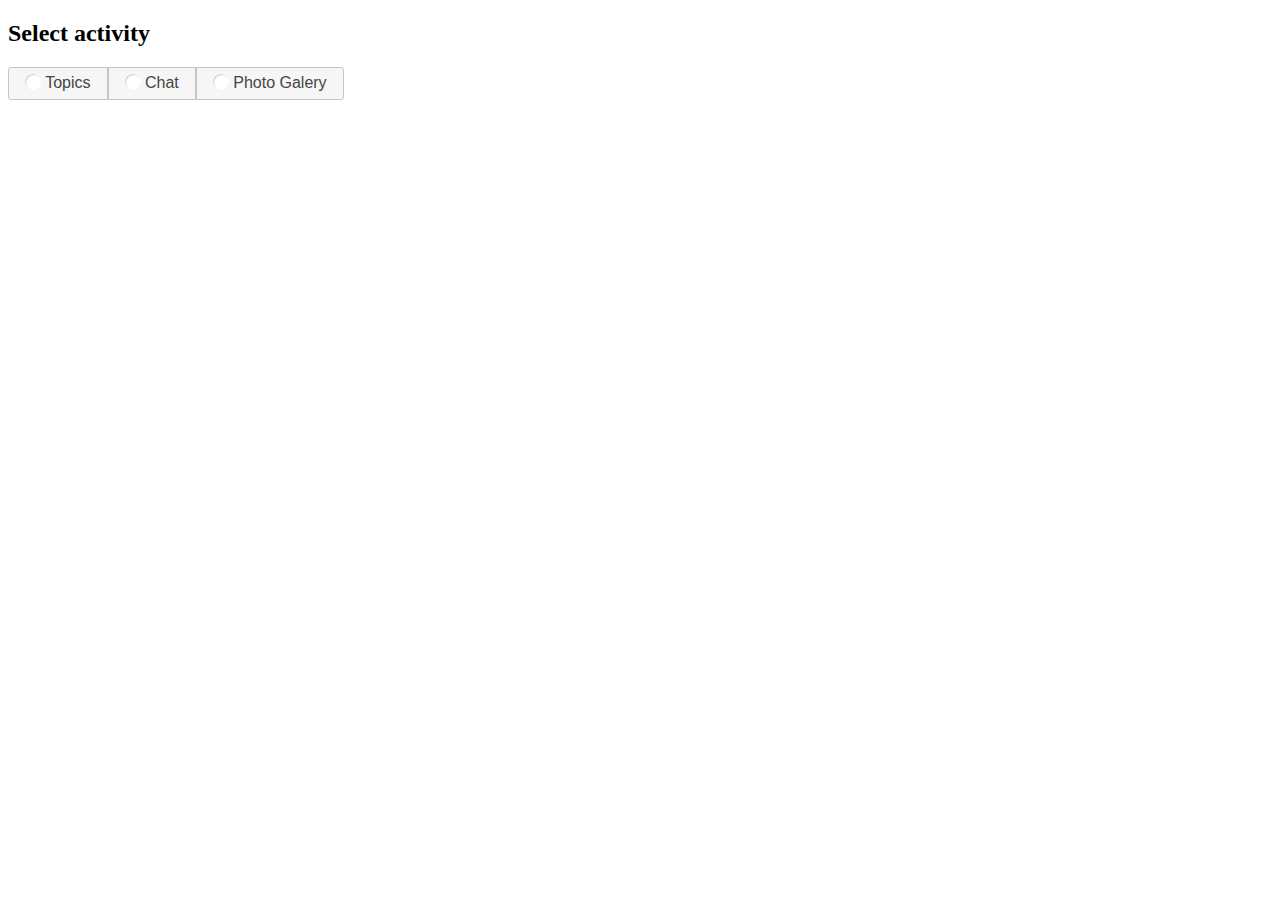
<file: index.html>
<!doctype html>
<html lang="en">
      <head>
            <meta charset="utf-8">
            <meta name="viewport" content="width=device-width, initial-scale=1">
            <title>jQuery UI Default functionality</title>

            <link rel="stylesheet" href="jquery-ui-1.12.0/jquery-ui.min.css">
            <link rel="stylesheet" href="socios.css">

            <script src="jquery-ui-1.12.0/external/jquery/jquery.js"></script>
            <script src="jquery-ui-1.12.0/jquery-ui.min.js"></script>
            <script src="socios.js"></script>

      </head>
      <body>

            <div id="accordion">
            </div>

            <div id="topics" class="toggler ui-widget-content ui-corner-all">

                  <h3 class="ui-widget-header ui-corner-all">Public a Topic</h3>

                  Title Post : <input id="title" type="input">
                  <textarea id="resizable" class="ui-widget-content" style="width:350px;;border:2px solid #ccc;outline:none;padding:0;height:100px;" value=""></textarea>

                  <input id="sendPost" type="button" value="Send Post">
                  <input type="text" id="datepicker">

            </div>

            <div id = "chat">
                  <!-- ui-dialog -->
                  <div id="dialog" title="Dialog Title">
                  	<p> Javi : Hi Gema! How are u? <p/>
                        <p> Gema : Find! I am suting javi ;)</p>
                  </div>

                  <p><a href="#" id="dialog-link" class="ui-state-default ui-corner-all"><span class="ui-icon ui-icon-newwin"></span>Open Dialog</a></p>
                  <input id="text_to_dialog" type="input" value="Write in chat...">
            </div>

            <div id ="photos" class="ui-widget ui-helper-clearfix">
                  <ul id="gallery" class="gallery ui-helper-reset ui-helper-clearfix">
                        <li class="ui-widget-content ui-corner-tr">
                              <h5 class="ui-widget-header">Card 1</h5>
                              <img src="images/j_s.png" alt="The peaks of High Tatras" width="96" height="72">
                              <a href="images/j_s.png" title="View larger image" class="ui-icon ui-icon-zoomin">View larger</a>
                              <a href="link/to/trash/script/when/we/have/js/off" title="Delete this image" class="ui-icon ui-icon-trash">Delete image</a>
                        </li>
                        <li class="ui-widget-content ui-corner-tr">
                              <h5 class="ui-widget-header">Card 2</h5>
                              <img src="images/j_c.png" alt="The chalet at the Green mountain lake" width="96" height="72">
                              <a href="images/j_c.png" title="View larger image" class="ui-icon ui-icon-zoomin">View larger</a>
                              <a href="link/to/trash/script/when/we/have/js/off" title="Delete this image" class="ui-icon ui-icon-trash">Delete image</a>
                        </li>
                        <li class="ui-widget-content ui-corner-tr">
                              <h5 class="ui-widget-header">Card 3</h5>
                              <img src="images/j_d.png" alt="Planning the ascent" width="96" height="72">
                              <a href="images/j_d.png" title="View larger image" class="ui-icon ui-icon-zoomin">View larger</a>
                              <a href="link/to/trash/script/when/we/have/js/off" title="Delete this image" class="ui-icon ui-icon-trash">Delete image</a>
                        </li>
                        <li class="ui-widget-content ui-corner-tr">
                              <h5 class="ui-widget-header">Card 4</h5>
                              <img src="images/j_h.png" alt="On top of Kozi kopka" width="96" height="72">
                              <a href="images/j_h.png" title="View larger image" class="ui-icon ui-icon-zoomin">View larger</a>
                              <a href="link/to/trash/script/when/we/have/js/off" title="Delete this image" class="ui-icon ui-icon-trash">Delete image</a>
                        </li>
                  </ul>

                  <div id="trash" class="ui-widget-content ui-state-default">
                        <h4 class="ui-widget-header"><span class="ui-icon ui-icon-trash">Trash</span> Trash</h4>
                  </div>
            </div>

            <div id ="select">
                  <!-- Button -->
                  <form style="margin-top: 1em;">
                        <h2>Select activity</h2>
                  	<div id="radioset">
                  		<input type="radio" id="section_topics" name="radio"/><label for="section_topics">Topics</label>
                  		<input type="radio" id="section_chat" name="radio" /><label for="section_chat">Chat</label>
                  		<input type="radio" id="section_photos" name="radio"/><label for="section_photos">Photo Galery</label>
                  	</div>
                  </form>
            </div>
      </body>
</html>
</file>
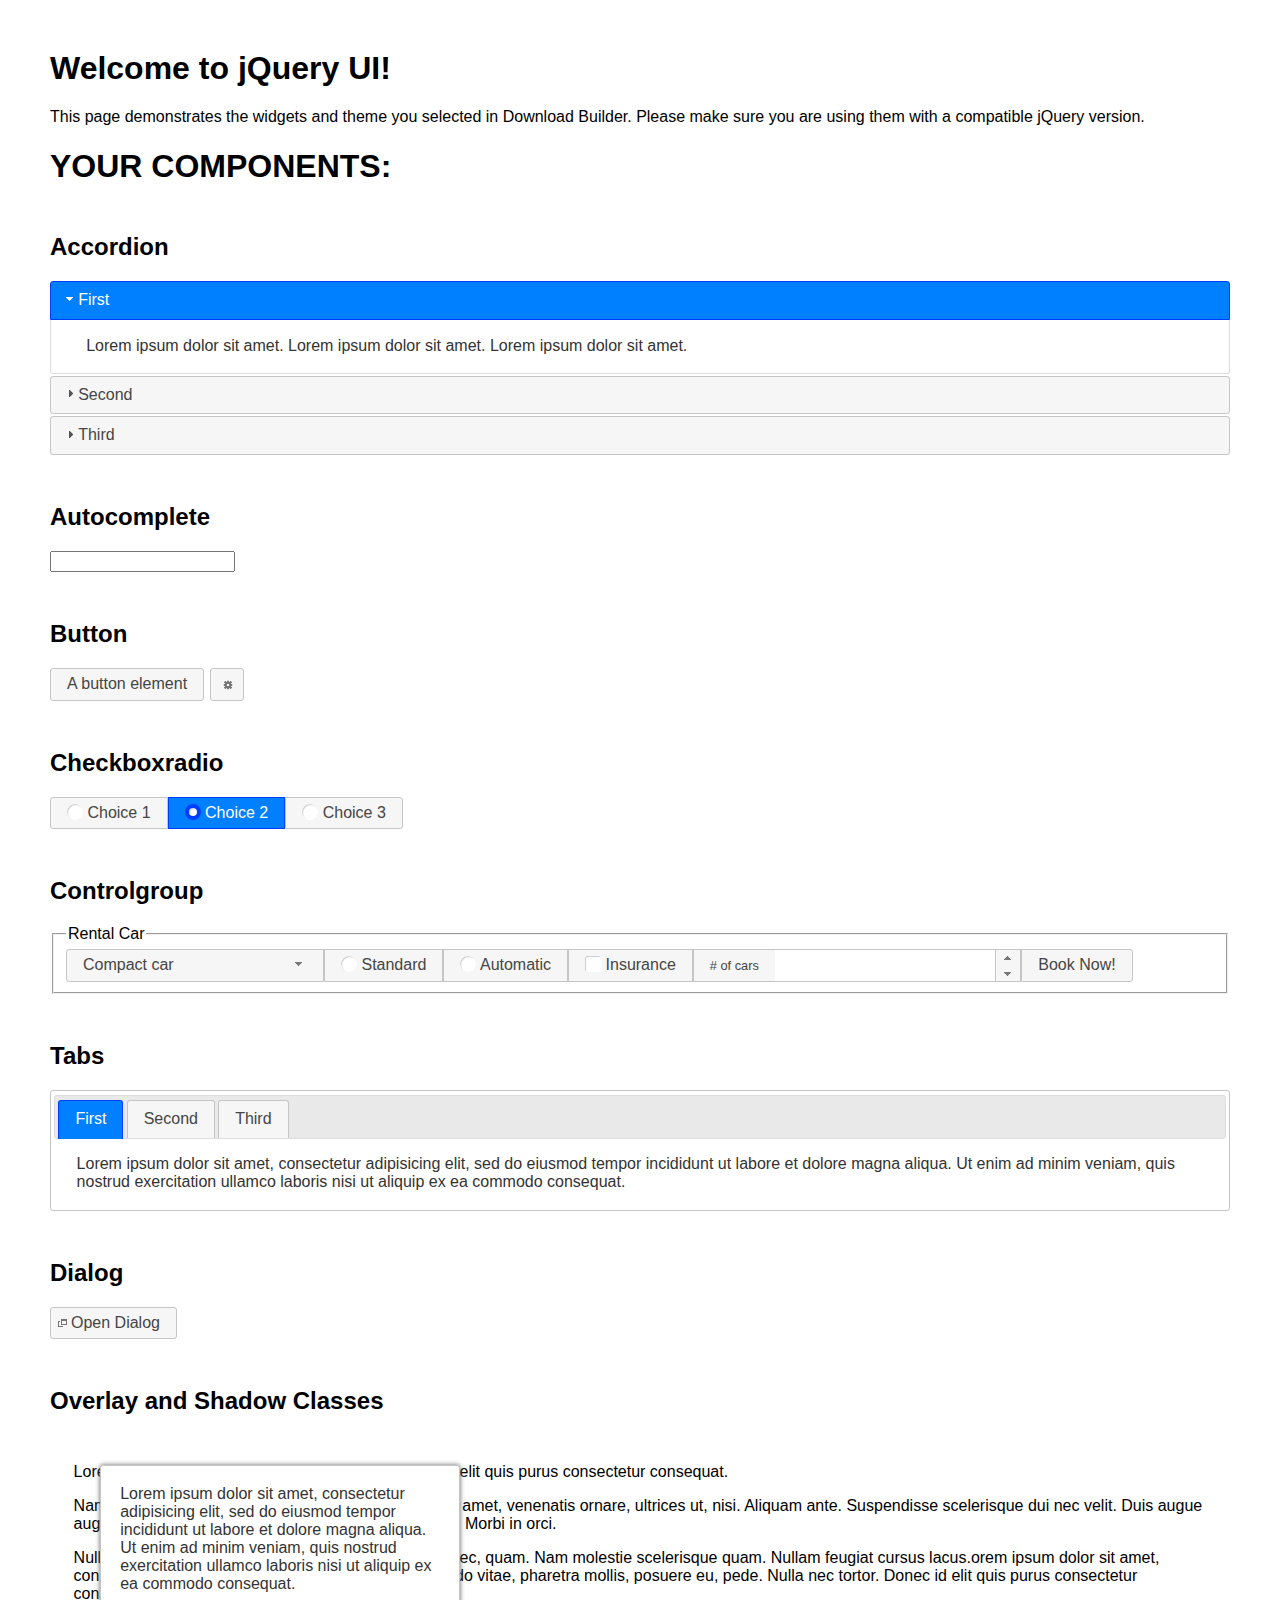
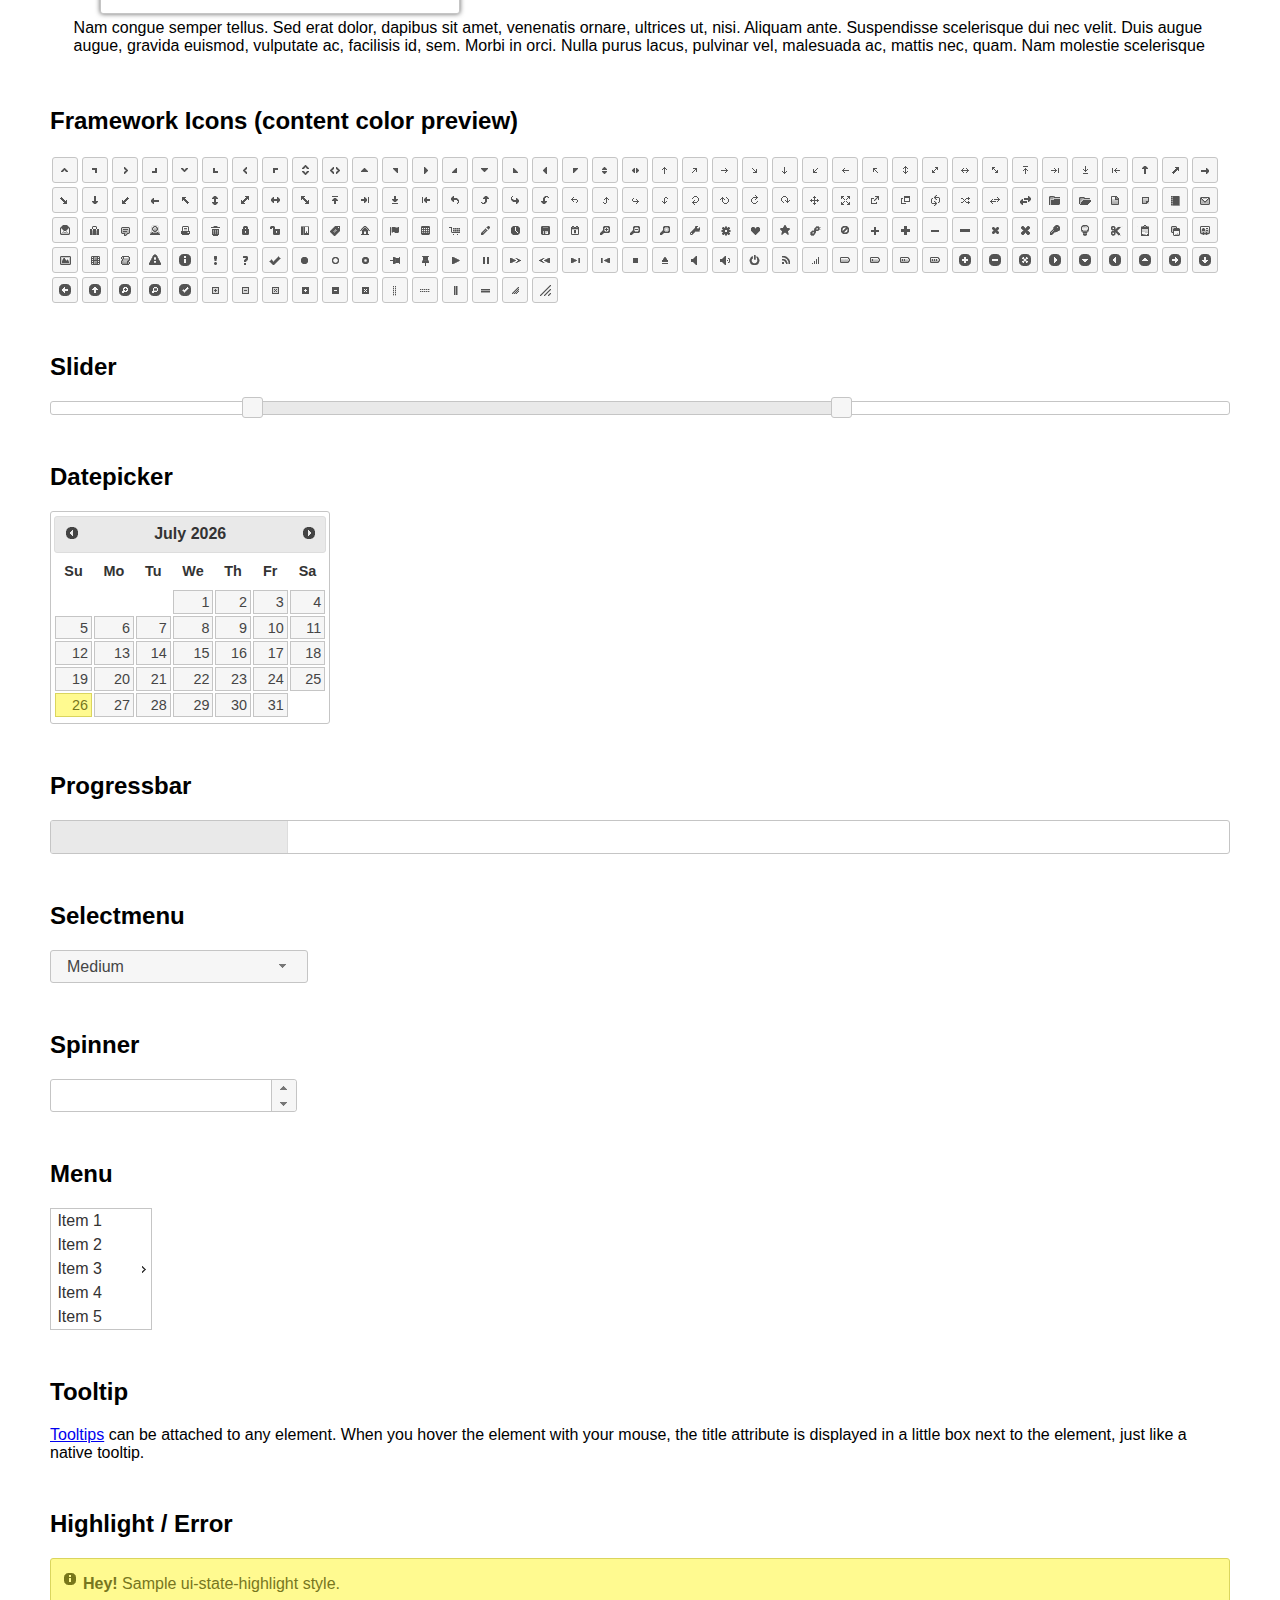
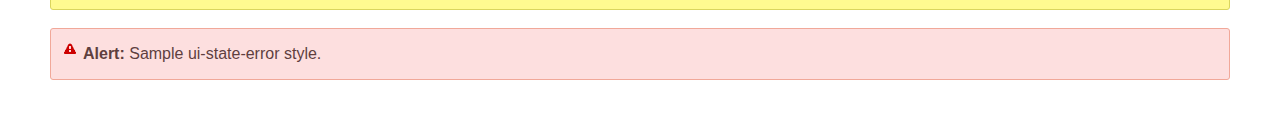
<file: jquery-ui-1.12.0/index.html>
<!doctype html>
<html lang="us">
<head>
	<meta charset="utf-8">
	<title>jQuery UI Example Page</title>
	<link href="jquery-ui.css" rel="stylesheet">
	<style>
	body{
		font-family: "Trebuchet MS", sans-serif;
		margin: 50px;
	}
	.demoHeaders {
		margin-top: 2em;
	}
	#dialog-link {
		padding: .4em 1em .4em 20px;
		text-decoration: none;
		position: relative;
	}
	#dialog-link span.ui-icon {
		margin: 0 5px 0 0;
		position: absolute;
		left: .2em;
		top: 50%;
		margin-top: -8px;
	}
	#icons {
		margin: 0;
		padding: 0;
	}
	#icons li {
		margin: 2px;
		position: relative;
		padding: 4px 0;
		cursor: pointer;
		float: left;
		list-style: none;
	}
	#icons span.ui-icon {
		float: left;
		margin: 0 4px;
	}
	.fakewindowcontain .ui-widget-overlay {
		position: absolute;
	}
	select {
		width: 200px;
	}
	</style>
</head>
<body>

<h1>Welcome to jQuery UI!</h1>

<div class="ui-widget">
	<p>This page demonstrates the widgets and theme you selected in Download Builder. Please make sure you are using them with a compatible jQuery version.</p>
</div>

<h1>YOUR COMPONENTS:</h1>


<!-- Accordion -->
<h2 class="demoHeaders">Accordion</h2>
<div id="accordion">
	<h3>First</h3>
	<div>Lorem ipsum dolor sit amet. Lorem ipsum dolor sit amet. Lorem ipsum dolor sit amet.</div>
	<h3>Second</h3>
	<div>Phasellus mattis tincidunt nibh.</div>
	<h3>Third</h3>
	<div>Nam dui erat, auctor a, dignissim quis.</div>
</div>

<!-- Autocomplete -->
<h2 class="demoHeaders">Autocomplete</h2>
<div>
	<input id="autocomplete" title="type &quot;a&quot;">
</div>


<!-- Button -->
<h2 class="demoHeaders">Button</h2>
<button id="button">A button element</button>
<button id="button-icon">An icon-only button</button>


<!-- Checkboxradio -->
<h2 class="demoHeaders">Checkboxradio</h2>
<form style="margin-top: 1em;">
	<div id="radioset">
		<input type="radio" id="radio1" name="radio"><label for="radio1">Choice 1</label>
		<input type="radio" id="radio2" name="radio" checked="checked"><label for="radio2">Choice 2</label>
		<input type="radio" id="radio3" name="radio"><label for="radio3">Choice 3</label>
	</div>
</form>


<!-- Controlgroup -->
<h2 class="demoHeaders">Controlgroup</h2>
<fieldset>
	<legend>Rental Car</legend>
	<div id="controlgroup">
		<select id="car-type">
			<option>Compact car</option>
			<option>Midsize car</option>
			<option>Full size car</option>
			<option>SUV</option>
			<option>Luxury</option>
			<option>Truck</option>
			<option>Van</option>
		</select>
		<label for="transmission-standard">Standard</label>
		<input type="radio" name="transmission" id="transmission-standard">
		<label for="transmission-automatic">Automatic</label>
		<input type="radio" name="transmission" id="transmission-automatic">
		<label for="insurance">Insurance</label>
		<input type="checkbox" name="insurance" id="insurance">
		<label for="horizontal-spinner" class="ui-controlgroup-label"># of cars</label>
		<input id="horizontal-spinner" class="ui-spinner-input">
		<button>Book Now!</button>
	</div>
</fieldset>


<!-- Tabs -->
<h2 class="demoHeaders">Tabs</h2>
<div id="tabs">
	<ul>
		<li><a href="#tabs-1">First</a></li>
		<li><a href="#tabs-2">Second</a></li>
		<li><a href="#tabs-3">Third</a></li>
	</ul>
	<div id="tabs-1">Lorem ipsum dolor sit amet, consectetur adipisicing elit, sed do eiusmod tempor incididunt ut labore et dolore magna aliqua. Ut enim ad minim veniam, quis nostrud exercitation ullamco laboris nisi ut aliquip ex ea commodo consequat.</div>
	<div id="tabs-2">Phasellus mattis tincidunt nibh. Cras orci urna, blandit id, pretium vel, aliquet ornare, felis. Maecenas scelerisque sem non nisl. Fusce sed lorem in enim dictum bibendum.</div>
	<div id="tabs-3">Nam dui erat, auctor a, dignissim quis, sollicitudin eu, felis. Pellentesque nisi urna, interdum eget, sagittis et, consequat vestibulum, lacus. Mauris porttitor ullamcorper augue.</div>
</div>


<h2 class="demoHeaders">Dialog</h2>
<p>
	<button id="dialog-link" class="ui-button ui-corner-all ui-widget">
		<span class="ui-icon ui-icon-newwin"></span>Open Dialog
	</button>
</p>

<h2 class="demoHeaders">Overlay and Shadow Classes</h2>
<div style="position: relative; width: 96%; height: 200px; padding:1% 2%; overflow:hidden;" class="fakewindowcontain">
	<p>Lorem ipsum dolor sit amet,  Nulla nec tortor. Donec id elit quis purus consectetur consequat. </p><p>Nam congue semper tellus. Sed erat dolor, dapibus sit amet, venenatis ornare, ultrices ut, nisi. Aliquam ante. Suspendisse scelerisque dui nec velit. Duis augue augue, gravida euismod, vulputate ac, facilisis id, sem. Morbi in orci. </p><p>Nulla purus lacus, pulvinar vel, malesuada ac, mattis nec, quam. Nam molestie scelerisque quam. Nullam feugiat cursus lacus.orem ipsum dolor sit amet, consectetur adipiscing elit. Donec libero risus, commodo vitae, pharetra mollis, posuere eu, pede. Nulla nec tortor. Donec id elit quis purus consectetur consequat. </p><p>Nam congue semper tellus. Sed erat dolor, dapibus sit amet, venenatis ornare, ultrices ut, nisi. Aliquam ante. Suspendisse scelerisque dui nec velit. Duis augue augue, gravida euismod, vulputate ac, facilisis id, sem. Morbi in orci. Nulla purus lacus, pulvinar vel, malesuada ac, mattis nec, quam. Nam molestie scelerisque quam. </p><p>Nullam feugiat cursus lacus.orem ipsum dolor sit amet, consectetur adipiscing elit. Donec libero risus, commodo vitae, pharetra mollis, posuere eu, pede. Nulla nec tortor. Donec id elit quis purus consectetur consequat. Nam congue semper tellus. Sed erat dolor, dapibus sit amet, venenatis ornare, ultrices ut, nisi. Aliquam ante. </p><p>Suspendisse scelerisque dui nec velit. Duis augue augue, gravida euismod, vulputate ac, facilisis id, sem. Morbi in orci. Nulla purus lacus, pulvinar vel, malesuada ac, mattis nec, quam. Nam molestie scelerisque quam. Nullam feugiat cursus lacus.orem ipsum dolor sit amet, consectetur adipiscing elit. Donec libero risus, commodo vitae, pharetra mollis, posuere eu, pede. Nulla nec tortor. Donec id elit quis purus consectetur consequat. Nam congue semper tellus. Sed erat dolor, dapibus sit amet, venenatis ornare, ultrices ut, nisi. </p>

	<!-- ui-dialog -->
	<div class="ui-widget-overlay ui-front"></div>
	<div style="position: absolute; width: 320px; left: 50px; top: 30px; padding: 1.2em" class="ui-widget ui-front ui-widget-content ui-corner-all ui-widget-shadow">
		Lorem ipsum dolor sit amet, consectetur adipisicing elit, sed do eiusmod tempor incididunt ut labore et dolore magna aliqua. Ut enim ad minim veniam, quis nostrud exercitation ullamco laboris nisi ut aliquip ex ea commodo consequat.
	</div>

</div>

<!-- ui-dialog -->
<div id="dialog" title="Dialog Title">
	<p>Lorem ipsum dolor sit amet, consectetur adipisicing elit, sed do eiusmod tempor incididunt ut labore et dolore magna aliqua. Ut enim ad minim veniam, quis nostrud exercitation ullamco laboris nisi ut aliquip ex ea commodo consequat.</p>
</div>


<h2 class="demoHeaders">Framework Icons (content color preview)</h2>
<ul id="icons" class="ui-widget ui-helper-clearfix">
	<li class="ui-state-default ui-corner-all" title=".ui-icon-caret-1-n"><span class="ui-icon ui-icon-caret-1-n"></span></li>
	<li class="ui-state-default ui-corner-all" title=".ui-icon-caret-1-ne"><span class="ui-icon ui-icon-caret-1-ne"></span></li>
	<li class="ui-state-default ui-corner-all" title=".ui-icon-caret-1-e"><span class="ui-icon ui-icon-caret-1-e"></span></li>
	<li class="ui-state-default ui-corner-all" title=".ui-icon-caret-1-se"><span class="ui-icon ui-icon-caret-1-se"></span></li>
	<li class="ui-state-default ui-corner-all" title=".ui-icon-caret-1-s"><span class="ui-icon ui-icon-caret-1-s"></span></li>
	<li class="ui-state-default ui-corner-all" title=".ui-icon-caret-1-sw"><span class="ui-icon ui-icon-caret-1-sw"></span></li>
	<li class="ui-state-default ui-corner-all" title=".ui-icon-caret-1-w"><span class="ui-icon ui-icon-caret-1-w"></span></li>
	<li class="ui-state-default ui-corner-all" title=".ui-icon-caret-1-nw"><span class="ui-icon ui-icon-caret-1-nw"></span></li>
	<li class="ui-state-default ui-corner-all" title=".ui-icon-caret-2-n-s"><span class="ui-icon ui-icon-caret-2-n-s"></span></li>
	<li class="ui-state-default ui-corner-all" title=".ui-icon-caret-2-e-w"><span class="ui-icon ui-icon-caret-2-e-w"></span></li>
	<li class="ui-state-default ui-corner-all" title=".ui-icon-triangle-1-n"><span class="ui-icon ui-icon-triangle-1-n"></span></li>
	<li class="ui-state-default ui-corner-all" title=".ui-icon-triangle-1-ne"><span class="ui-icon ui-icon-triangle-1-ne"></span></li>
	<li class="ui-state-default ui-corner-all" title=".ui-icon-triangle-1-e"><span class="ui-icon ui-icon-triangle-1-e"></span></li>
	<li class="ui-state-default ui-corner-all" title=".ui-icon-triangle-1-se"><span class="ui-icon ui-icon-triangle-1-se"></span></li>
	<li class="ui-state-default ui-corner-all" title=".ui-icon-triangle-1-s"><span class="ui-icon ui-icon-triangle-1-s"></span></li>
	<li class="ui-state-default ui-corner-all" title=".ui-icon-triangle-1-sw"><span class="ui-icon ui-icon-triangle-1-sw"></span></li>
	<li class="ui-state-default ui-corner-all" title=".ui-icon-triangle-1-w"><span class="ui-icon ui-icon-triangle-1-w"></span></li>
	<li class="ui-state-default ui-corner-all" title=".ui-icon-triangle-1-nw"><span class="ui-icon ui-icon-triangle-1-nw"></span></li>
	<li class="ui-state-default ui-corner-all" title=".ui-icon-triangle-2-n-s"><span class="ui-icon ui-icon-triangle-2-n-s"></span></li>
	<li class="ui-state-default ui-corner-all" title=".ui-icon-triangle-2-e-w"><span class="ui-icon ui-icon-triangle-2-e-w"></span></li>
	<li class="ui-state-default ui-corner-all" title=".ui-icon-arrow-1-n"><span class="ui-icon ui-icon-arrow-1-n"></span></li>
	<li class="ui-state-default ui-corner-all" title=".ui-icon-arrow-1-ne"><span class="ui-icon ui-icon-arrow-1-ne"></span></li>
	<li class="ui-state-default ui-corner-all" title=".ui-icon-arrow-1-e"><span class="ui-icon ui-icon-arrow-1-e"></span></li>
	<li class="ui-state-default ui-corner-all" title=".ui-icon-arrow-1-se"><span class="ui-icon ui-icon-arrow-1-se"></span></li>
	<li class="ui-state-default ui-corner-all" title=".ui-icon-arrow-1-s"><span class="ui-icon ui-icon-arrow-1-s"></span></li>
	<li class="ui-state-default ui-corner-all" title=".ui-icon-arrow-1-sw"><span class="ui-icon ui-icon-arrow-1-sw"></span></li>
	<li class="ui-state-default ui-corner-all" title=".ui-icon-arrow-1-w"><span class="ui-icon ui-icon-arrow-1-w"></span></li>
	<li class="ui-state-default ui-corner-all" title=".ui-icon-arrow-1-nw"><span class="ui-icon ui-icon-arrow-1-nw"></span></li>
	<li class="ui-state-default ui-corner-all" title=".ui-icon-arrow-2-n-s"><span class="ui-icon ui-icon-arrow-2-n-s"></span></li>
	<li class="ui-state-default ui-corner-all" title=".ui-icon-arrow-2-ne-sw"><span class="ui-icon ui-icon-arrow-2-ne-sw"></span></li>
	<li class="ui-state-default ui-corner-all" title=".ui-icon-arrow-2-e-w"><span class="ui-icon ui-icon-arrow-2-e-w"></span></li>
	<li class="ui-state-default ui-corner-all" title=".ui-icon-arrow-2-se-nw"><span class="ui-icon ui-icon-arrow-2-se-nw"></span></li>
	<li class="ui-state-default ui-corner-all" title=".ui-icon-arrowstop-1-n"><span class="ui-icon ui-icon-arrowstop-1-n"></span></li>
	<li class="ui-state-default ui-corner-all" title=".ui-icon-arrowstop-1-e"><span class="ui-icon ui-icon-arrowstop-1-e"></span></li>
	<li class="ui-state-default ui-corner-all" title=".ui-icon-arrowstop-1-s"><span class="ui-icon ui-icon-arrowstop-1-s"></span></li>
	<li class="ui-state-default ui-corner-all" title=".ui-icon-arrowstop-1-w"><span class="ui-icon ui-icon-arrowstop-1-w"></span></li>
	<li class="ui-state-default ui-corner-all" title=".ui-icon-arrowthick-1-n"><span class="ui-icon ui-icon-arrowthick-1-n"></span></li>
	<li class="ui-state-default ui-corner-all" title=".ui-icon-arrowthick-1-ne"><span class="ui-icon ui-icon-arrowthick-1-ne"></span></li>
	<li class="ui-state-default ui-corner-all" title=".ui-icon-arrowthick-1-e"><span class="ui-icon ui-icon-arrowthick-1-e"></span></li>
	<li class="ui-state-default ui-corner-all" title=".ui-icon-arrowthick-1-se"><span class="ui-icon ui-icon-arrowthick-1-se"></span></li>
	<li class="ui-state-default ui-corner-all" title=".ui-icon-arrowthick-1-s"><span class="ui-icon ui-icon-arrowthick-1-s"></span></li>
	<li class="ui-state-default ui-corner-all" title=".ui-icon-arrowthick-1-sw"><span class="ui-icon ui-icon-arrowthick-1-sw"></span></li>
	<li class="ui-state-default ui-corner-all" title=".ui-icon-arrowthick-1-w"><span class="ui-icon ui-icon-arrowthick-1-w"></span></li>
	<li class="ui-state-default ui-corner-all" title=".ui-icon-arrowthick-1-nw"><span class="ui-icon ui-icon-arrowthick-1-nw"></span></li>
	<li class="ui-state-default ui-corner-all" title=".ui-icon-arrowthick-2-n-s"><span class="ui-icon ui-icon-arrowthick-2-n-s"></span></li>
	<li class="ui-state-default ui-corner-all" title=".ui-icon-arrowthick-2-ne-sw"><span class="ui-icon ui-icon-arrowthick-2-ne-sw"></span></li>
	<li class="ui-state-default ui-corner-all" title=".ui-icon-arrowthick-2-e-w"><span class="ui-icon ui-icon-arrowthick-2-e-w"></span></li>
	<li class="ui-state-default ui-corner-all" title=".ui-icon-arrowthick-2-se-nw"><span class="ui-icon ui-icon-arrowthick-2-se-nw"></span></li>
	<li class="ui-state-default ui-corner-all" title=".ui-icon-arrowthickstop-1-n"><span class="ui-icon ui-icon-arrowthickstop-1-n"></span></li>
	<li class="ui-state-default ui-corner-all" title=".ui-icon-arrowthickstop-1-e"><span class="ui-icon ui-icon-arrowthickstop-1-e"></span></li>
	<li class="ui-state-default ui-corner-all" title=".ui-icon-arrowthickstop-1-s"><span class="ui-icon ui-icon-arrowthickstop-1-s"></span></li>
	<li class="ui-state-default ui-corner-all" title=".ui-icon-arrowthickstop-1-w"><span class="ui-icon ui-icon-arrowthickstop-1-w"></span></li>
	<li class="ui-state-default ui-corner-all" title=".ui-icon-arrowreturnthick-1-w"><span class="ui-icon ui-icon-arrowreturnthick-1-w"></span></li>
	<li class="ui-state-default ui-corner-all" title=".ui-icon-arrowreturnthick-1-n"><span class="ui-icon ui-icon-arrowreturnthick-1-n"></span></li>
	<li class="ui-state-default ui-corner-all" title=".ui-icon-arrowreturnthick-1-e"><span class="ui-icon ui-icon-arrowreturnthick-1-e"></span></li>
	<li class="ui-state-default ui-corner-all" title=".ui-icon-arrowreturnthick-1-s"><span class="ui-icon ui-icon-arrowreturnthick-1-s"></span></li>
	<li class="ui-state-default ui-corner-all" title=".ui-icon-arrowreturn-1-w"><span class="ui-icon ui-icon-arrowreturn-1-w"></span></li>
	<li class="ui-state-default ui-corner-all" title=".ui-icon-arrowreturn-1-n"><span class="ui-icon ui-icon-arrowreturn-1-n"></span></li>
	<li class="ui-state-default ui-corner-all" title=".ui-icon-arrowreturn-1-e"><span class="ui-icon ui-icon-arrowreturn-1-e"></span></li>
	<li class="ui-state-default ui-corner-all" title=".ui-icon-arrowreturn-1-s"><span class="ui-icon ui-icon-arrowreturn-1-s"></span></li>
	<li class="ui-state-default ui-corner-all" title=".ui-icon-arrowrefresh-1-w"><span class="ui-icon ui-icon-arrowrefresh-1-w"></span></li>
	<li class="ui-state-default ui-corner-all" title=".ui-icon-arrowrefresh-1-n"><span class="ui-icon ui-icon-arrowrefresh-1-n"></span></li>
	<li class="ui-state-default ui-corner-all" title=".ui-icon-arrowrefresh-1-e"><span class="ui-icon ui-icon-arrowrefresh-1-e"></span></li>
	<li class="ui-state-default ui-corner-all" title=".ui-icon-arrowrefresh-1-s"><span class="ui-icon ui-icon-arrowrefresh-1-s"></span></li>
	<li class="ui-state-default ui-corner-all" title=".ui-icon-arrow-4"><span class="ui-icon ui-icon-arrow-4"></span></li>
	<li class="ui-state-default ui-corner-all" title=".ui-icon-arrow-4-diag"><span class="ui-icon ui-icon-arrow-4-diag"></span></li>
	<li class="ui-state-default ui-corner-all" title=".ui-icon-extlink"><span class="ui-icon ui-icon-extlink"></span></li>
	<li class="ui-state-default ui-corner-all" title=".ui-icon-newwin"><span class="ui-icon ui-icon-newwin"></span></li>
	<li class="ui-state-default ui-corner-all" title=".ui-icon-refresh"><span class="ui-icon ui-icon-refresh"></span></li>
	<li class="ui-state-default ui-corner-all" title=".ui-icon-shuffle"><span class="ui-icon ui-icon-shuffle"></span></li>
	<li class="ui-state-default ui-corner-all" title=".ui-icon-transfer-e-w"><span class="ui-icon ui-icon-transfer-e-w"></span></li>
	<li class="ui-state-default ui-corner-all" title=".ui-icon-transferthick-e-w"><span class="ui-icon ui-icon-transferthick-e-w"></span></li>
	<li class="ui-state-default ui-corner-all" title=".ui-icon-folder-collapsed"><span class="ui-icon ui-icon-folder-collapsed"></span></li>
	<li class="ui-state-default ui-corner-all" title=".ui-icon-folder-open"><span class="ui-icon ui-icon-folder-open"></span></li>
	<li class="ui-state-default ui-corner-all" title=".ui-icon-document"><span class="ui-icon ui-icon-document"></span></li>
	<li class="ui-state-default ui-corner-all" title=".ui-icon-document-b"><span class="ui-icon ui-icon-document-b"></span></li>
	<li class="ui-state-default ui-corner-all" title=".ui-icon-note"><span class="ui-icon ui-icon-note"></span></li>
	<li class="ui-state-default ui-corner-all" title=".ui-icon-mail-closed"><span class="ui-icon ui-icon-mail-closed"></span></li>
	<li class="ui-state-default ui-corner-all" title=".ui-icon-mail-open"><span class="ui-icon ui-icon-mail-open"></span></li>
	<li class="ui-state-default ui-corner-all" title=".ui-icon-suitcase"><span class="ui-icon ui-icon-suitcase"></span></li>
	<li class="ui-state-default ui-corner-all" title=".ui-icon-comment"><span class="ui-icon ui-icon-comment"></span></li>
	<li class="ui-state-default ui-corner-all" title=".ui-icon-person"><span class="ui-icon ui-icon-person"></span></li>
	<li class="ui-state-default ui-corner-all" title=".ui-icon-print"><span class="ui-icon ui-icon-print"></span></li>
	<li class="ui-state-default ui-corner-all" title=".ui-icon-trash"><span class="ui-icon ui-icon-trash"></span></li>
	<li class="ui-state-default ui-corner-all" title=".ui-icon-locked"><span class="ui-icon ui-icon-locked"></span></li>
	<li class="ui-state-default ui-corner-all" title=".ui-icon-unlocked"><span class="ui-icon ui-icon-unlocked"></span></li>
	<li class="ui-state-default ui-corner-all" title=".ui-icon-bookmark"><span class="ui-icon ui-icon-bookmark"></span></li>
	<li class="ui-state-default ui-corner-all" title=".ui-icon-tag"><span class="ui-icon ui-icon-tag"></span></li>
	<li class="ui-state-default ui-corner-all" title=".ui-icon-home"><span class="ui-icon ui-icon-home"></span></li>
	<li class="ui-state-default ui-corner-all" title=".ui-icon-flag"><span class="ui-icon ui-icon-flag"></span></li>
	<li class="ui-state-default ui-corner-all" title=".ui-icon-calculator"><span class="ui-icon ui-icon-calculator"></span></li>
	<li class="ui-state-default ui-corner-all" title=".ui-icon-cart"><span class="ui-icon ui-icon-cart"></span></li>
	<li class="ui-state-default ui-corner-all" title=".ui-icon-pencil"><span class="ui-icon ui-icon-pencil"></span></li>
	<li class="ui-state-default ui-corner-all" title=".ui-icon-clock"><span class="ui-icon ui-icon-clock"></span></li>
	<li class="ui-state-default ui-corner-all" title=".ui-icon-disk"><span class="ui-icon ui-icon-disk"></span></li>
	<li class="ui-state-default ui-corner-all" title=".ui-icon-calendar"><span class="ui-icon ui-icon-calendar"></span></li>
	<li class="ui-state-default ui-corner-all" title=".ui-icon-zoomin"><span class="ui-icon ui-icon-zoomin"></span></li>
	<li class="ui-state-default ui-corner-all" title=".ui-icon-zoomout"><span class="ui-icon ui-icon-zoomout"></span></li>
	<li class="ui-state-default ui-corner-all" title=".ui-icon-search"><span class="ui-icon ui-icon-search"></span></li>
	<li class="ui-state-default ui-corner-all" title=".ui-icon-wrench"><span class="ui-icon ui-icon-wrench"></span></li>
	<li class="ui-state-default ui-corner-all" title=".ui-icon-gear"><span class="ui-icon ui-icon-gear"></span></li>
	<li class="ui-state-default ui-corner-all" title=".ui-icon-heart"><span class="ui-icon ui-icon-heart"></span></li>
	<li class="ui-state-default ui-corner-all" title=".ui-icon-star"><span class="ui-icon ui-icon-star"></span></li>
	<li class="ui-state-default ui-corner-all" title=".ui-icon-link"><span class="ui-icon ui-icon-link"></span></li>
	<li class="ui-state-default ui-corner-all" title=".ui-icon-cancel"><span class="ui-icon ui-icon-cancel"></span></li>
	<li class="ui-state-default ui-corner-all" title=".ui-icon-plus"><span class="ui-icon ui-icon-plus"></span></li>
	<li class="ui-state-default ui-corner-all" title=".ui-icon-plusthick"><span class="ui-icon ui-icon-plusthick"></span></li>
	<li class="ui-state-default ui-corner-all" title=".ui-icon-minus"><span class="ui-icon ui-icon-minus"></span></li>
	<li class="ui-state-default ui-corner-all" title=".ui-icon-minusthick"><span class="ui-icon ui-icon-minusthick"></span></li>
	<li class="ui-state-default ui-corner-all" title=".ui-icon-close"><span class="ui-icon ui-icon-close"></span></li>
	<li class="ui-state-default ui-corner-all" title=".ui-icon-closethick"><span class="ui-icon ui-icon-closethick"></span></li>
	<li class="ui-state-default ui-corner-all" title=".ui-icon-key"><span class="ui-icon ui-icon-key"></span></li>
	<li class="ui-state-default ui-corner-all" title=".ui-icon-lightbulb"><span class="ui-icon ui-icon-lightbulb"></span></li>
	<li class="ui-state-default ui-corner-all" title=".ui-icon-scissors"><span class="ui-icon ui-icon-scissors"></span></li>
	<li class="ui-state-default ui-corner-all" title=".ui-icon-clipboard"><span class="ui-icon ui-icon-clipboard"></span></li>
	<li class="ui-state-default ui-corner-all" title=".ui-icon-copy"><span class="ui-icon ui-icon-copy"></span></li>
	<li class="ui-state-default ui-corner-all" title=".ui-icon-contact"><span class="ui-icon ui-icon-contact"></span></li>
	<li class="ui-state-default ui-corner-all" title=".ui-icon-image"><span class="ui-icon ui-icon-image"></span></li>
	<li class="ui-state-default ui-corner-all" title=".ui-icon-video"><span class="ui-icon ui-icon-video"></span></li>
	<li class="ui-state-default ui-corner-all" title=".ui-icon-script"><span class="ui-icon ui-icon-script"></span></li>
	<li class="ui-state-default ui-corner-all" title=".ui-icon-alert"><span class="ui-icon ui-icon-alert"></span></li>
	<li class="ui-state-default ui-corner-all" title=".ui-icon-info"><span class="ui-icon ui-icon-info"></span></li>
	<li class="ui-state-default ui-corner-all" title=".ui-icon-notice"><span class="ui-icon ui-icon-notice"></span></li>
	<li class="ui-state-default ui-corner-all" title=".ui-icon-help"><span class="ui-icon ui-icon-help"></span></li>
	<li class="ui-state-default ui-corner-all" title=".ui-icon-check"><span class="ui-icon ui-icon-check"></span></li>
	<li class="ui-state-default ui-corner-all" title=".ui-icon-bullet"><span class="ui-icon ui-icon-bullet"></span></li>
	<li class="ui-state-default ui-corner-all" title=".ui-icon-radio-off"><span class="ui-icon ui-icon-radio-off"></span></li>
	<li class="ui-state-default ui-corner-all" title=".ui-icon-radio-on"><span class="ui-icon ui-icon-radio-on"></span></li>
	<li class="ui-state-default ui-corner-all" title=".ui-icon-pin-w"><span class="ui-icon ui-icon-pin-w"></span></li>
	<li class="ui-state-default ui-corner-all" title=".ui-icon-pin-s"><span class="ui-icon ui-icon-pin-s"></span></li>
	<li class="ui-state-default ui-corner-all" title=".ui-icon-play"><span class="ui-icon ui-icon-play"></span></li>
	<li class="ui-state-default ui-corner-all" title=".ui-icon-pause"><span class="ui-icon ui-icon-pause"></span></li>
	<li class="ui-state-default ui-corner-all" title=".ui-icon-seek-next"><span class="ui-icon ui-icon-seek-next"></span></li>
	<li class="ui-state-default ui-corner-all" title=".ui-icon-seek-prev"><span class="ui-icon ui-icon-seek-prev"></span></li>
	<li class="ui-state-default ui-corner-all" title=".ui-icon-seek-end"><span class="ui-icon ui-icon-seek-end"></span></li>
	<li class="ui-state-default ui-corner-all" title=".ui-icon-seek-first"><span class="ui-icon ui-icon-seek-first"></span></li>
	<li class="ui-state-default ui-corner-all" title=".ui-icon-stop"><span class="ui-icon ui-icon-stop"></span></li>
	<li class="ui-state-default ui-corner-all" title=".ui-icon-eject"><span class="ui-icon ui-icon-eject"></span></li>
	<li class="ui-state-default ui-corner-all" title=".ui-icon-volume-off"><span class="ui-icon ui-icon-volume-off"></span></li>
	<li class="ui-state-default ui-corner-all" title=".ui-icon-volume-on"><span class="ui-icon ui-icon-volume-on"></span></li>
	<li class="ui-state-default ui-corner-all" title=".ui-icon-power"><span class="ui-icon ui-icon-power"></span></li>
	<li class="ui-state-default ui-corner-all" title=".ui-icon-signal-diag"><span class="ui-icon ui-icon-signal-diag"></span></li>
	<li class="ui-state-default ui-corner-all" title=".ui-icon-signal"><span class="ui-icon ui-icon-signal"></span></li>
	<li class="ui-state-default ui-corner-all" title=".ui-icon-battery-0"><span class="ui-icon ui-icon-battery-0"></span></li>
	<li class="ui-state-default ui-corner-all" title=".ui-icon-battery-1"><span class="ui-icon ui-icon-battery-1"></span></li>
	<li class="ui-state-default ui-corner-all" title=".ui-icon-battery-2"><span class="ui-icon ui-icon-battery-2"></span></li>
	<li class="ui-state-default ui-corner-all" title=".ui-icon-battery-3"><span class="ui-icon ui-icon-battery-3"></span></li>
	<li class="ui-state-default ui-corner-all" title=".ui-icon-circle-plus"><span class="ui-icon ui-icon-circle-plus"></span></li>
	<li class="ui-state-default ui-corner-all" title=".ui-icon-circle-minus"><span class="ui-icon ui-icon-circle-minus"></span></li>
	<li class="ui-state-default ui-corner-all" title=".ui-icon-circle-close"><span class="ui-icon ui-icon-circle-close"></span></li>
	<li class="ui-state-default ui-corner-all" title=".ui-icon-circle-triangle-e"><span class="ui-icon ui-icon-circle-triangle-e"></span></li>
	<li class="ui-state-default ui-corner-all" title=".ui-icon-circle-triangle-s"><span class="ui-icon ui-icon-circle-triangle-s"></span></li>
	<li class="ui-state-default ui-corner-all" title=".ui-icon-circle-triangle-w"><span class="ui-icon ui-icon-circle-triangle-w"></span></li>
	<li class="ui-state-default ui-corner-all" title=".ui-icon-circle-triangle-n"><span class="ui-icon ui-icon-circle-triangle-n"></span></li>
	<li class="ui-state-default ui-corner-all" title=".ui-icon-circle-arrow-e"><span class="ui-icon ui-icon-circle-arrow-e"></span></li>
	<li class="ui-state-default ui-corner-all" title=".ui-icon-circle-arrow-s"><span class="ui-icon ui-icon-circle-arrow-s"></span></li>
	<li class="ui-state-default ui-corner-all" title=".ui-icon-circle-arrow-w"><span class="ui-icon ui-icon-circle-arrow-w"></span></li>
	<li class="ui-state-default ui-corner-all" title=".ui-icon-circle-arrow-n"><span class="ui-icon ui-icon-circle-arrow-n"></span></li>
	<li class="ui-state-default ui-corner-all" title=".ui-icon-circle-zoomin"><span class="ui-icon ui-icon-circle-zoomin"></span></li>
	<li class="ui-state-default ui-corner-all" title=".ui-icon-circle-zoomout"><span class="ui-icon ui-icon-circle-zoomout"></span></li>
	<li class="ui-state-default ui-corner-all" title=".ui-icon-circle-check"><span class="ui-icon ui-icon-circle-check"></span></li>
	<li class="ui-state-default ui-corner-all" title=".ui-icon-circlesmall-plus"><span class="ui-icon ui-icon-circlesmall-plus"></span></li>
	<li class="ui-state-default ui-corner-all" title=".ui-icon-circlesmall-minus"><span class="ui-icon ui-icon-circlesmall-minus"></span></li>
	<li class="ui-state-default ui-corner-all" title=".ui-icon-circlesmall-close"><span class="ui-icon ui-icon-circlesmall-close"></span></li>
	<li class="ui-state-default ui-corner-all" title=".ui-icon-squaresmall-plus"><span class="ui-icon ui-icon-squaresmall-plus"></span></li>
	<li class="ui-state-default ui-corner-all" title=".ui-icon-squaresmall-minus"><span class="ui-icon ui-icon-squaresmall-minus"></span></li>
	<li class="ui-state-default ui-corner-all" title=".ui-icon-squaresmall-close"><span class="ui-icon ui-icon-squaresmall-close"></span></li>
	<li class="ui-state-default ui-corner-all" title=".ui-icon-grip-dotted-vertical"><span class="ui-icon ui-icon-grip-dotted-vertical"></span></li>
	<li class="ui-state-default ui-corner-all" title=".ui-icon-grip-dotted-horizontal"><span class="ui-icon ui-icon-grip-dotted-horizontal"></span></li>
	<li class="ui-state-default ui-corner-all" title=".ui-icon-grip-solid-vertical"><span class="ui-icon ui-icon-grip-solid-vertical"></span></li>
	<li class="ui-state-default ui-corner-all" title=".ui-icon-grip-solid-horizontal"><span class="ui-icon ui-icon-grip-solid-horizontal"></span></li>
	<li class="ui-state-default ui-corner-all" title=".ui-icon-gripsmall-diagonal-se"><span class="ui-icon ui-icon-gripsmall-diagonal-se"></span></li>
	<li class="ui-state-default ui-corner-all" title=".ui-icon-grip-diagonal-se"><span class="ui-icon ui-icon-grip-diagonal-se"></span></li>
</ul>


<!-- Slider -->
<h2 class="demoHeaders">Slider</h2>
<div id="slider"></div>



<!-- Datepicker -->
<h2 class="demoHeaders">Datepicker</h2>
<div id="datepicker"></div>



<!-- Progressbar -->
<h2 class="demoHeaders">Progressbar</h2>
<div id="progressbar"></div>



<!-- Progressbar -->
<h2 class="demoHeaders">Selectmenu</h2>
<select id="selectmenu">
	<option>Slower</option>
	<option>Slow</option>
	<option selected="selected">Medium</option>
	<option>Fast</option>
	<option>Faster</option>
</select>



<!-- Spinner -->
<h2 class="demoHeaders">Spinner</h2>
<input id="spinner">



<!-- Menu -->
<h2 class="demoHeaders">Menu</h2>
<ul style="width:100px;" id="menu">
	<li><div>Item 1</div></li>
	<li><div>Item 2</div></li>
	<li><div>Item 3</div>
		<ul>
			<li><div>Item 3-1</div></li>
			<li><div>Item 3-2</div></li>
			<li><div>Item 3-3</div></li>
			<li><div>Item 3-4</div></li>
			<li><div>Item 3-5</div></li>
		</ul>
	</li>
	<li><div>Item 4</div></li>
	<li><div>Item 5</div></li>
</ul>



<!-- Tooltip -->
<h2 class="demoHeaders">Tooltip</h2>
<p id="tooltip">
	<a href="#" title="That&apos;s what this widget is">Tooltips</a> can be attached to any element. When you hover
the element with your mouse, the title attribute is displayed in a little box next to the element, just like a native tooltip.
</p>


<!-- Highlight / Error -->
<h2 class="demoHeaders">Highlight / Error</h2>
<div class="ui-widget">
	<div class="ui-state-highlight ui-corner-all" style="margin-top: 20px; padding: 0 .7em;">
		<p><span class="ui-icon ui-icon-info" style="float: left; margin-right: .3em;"></span>
		<strong>Hey!</strong> Sample ui-state-highlight style.</p>
	</div>
</div>
<br>
<div class="ui-widget">
	<div class="ui-state-error ui-corner-all" style="padding: 0 .7em;">
		<p><span class="ui-icon ui-icon-alert" style="float: left; margin-right: .3em;"></span>
		<strong>Alert:</strong> Sample ui-state-error style.</p>
	</div>
</div>

<script src="external/jquery/jquery.js"></script>
<script src="jquery-ui.js"></script>
<script>

$( "#accordion" ).accordion();



var availableTags = [
	"ActionScript",
	"AppleScript",
	"Asp",
	"BASIC",
	"C",
	"C++",
	"Clojure",
	"COBOL",
	"ColdFusion",
	"Erlang",
	"Fortran",
	"Groovy",
	"Haskell",
	"Java",
	"JavaScript",
	"Lisp",
	"Perl",
	"PHP",
	"Python",
	"Ruby",
	"Scala",
	"Scheme"
];
$( "#autocomplete" ).autocomplete({
	source: availableTags
});



$( "#button" ).button();
$( "#button-icon" ).button({
	icon: "ui-icon-gear",
	showLabel: false
});



$( "#radioset" ).buttonset();



$( "#controlgroup" ).controlgroup();



$( "#tabs" ).tabs();



$( "#dialog" ).dialog({
	autoOpen: false,
	width: 400,
	buttons: [
		{
			text: "Ok",
			click: function() {
				$( this ).dialog( "close" );
			}
		},
		{
			text: "Cancel",
			click: function() {
				$( this ).dialog( "close" );
			}
		}
	]
});

// Link to open the dialog
$( "#dialog-link" ).click(function( event ) {
	$( "#dialog" ).dialog( "open" );
	event.preventDefault();
});



$( "#datepicker" ).datepicker({
	inline: true
});



$( "#slider" ).slider({
	range: true,
	values: [ 17, 67 ]
});



$( "#progressbar" ).progressbar({
	value: 20
});



$( "#spinner" ).spinner();



$( "#menu" ).menu();



$( "#tooltip" ).tooltip();



$( "#selectmenu" ).selectmenu();


// Hover states on the static widgets
$( "#dialog-link, #icons li" ).hover(
	function() {
		$( this ).addClass( "ui-state-hover" );
	},
	function() {
		$( this ).removeClass( "ui-state-hover" );
	}
);
</script>
</body>
</html>
</file>
<file: socios.css>
#topics {
      margin : 50px;
}

#chat {
      margin: 50px;
}

#gallery {
      float: left;
      width: 65%;
      min-height: 12em;
}

.gallery.custom-state-active {
       background: #eee;
 }

.gallery li {
      float: left;
      width: 96px;
      padding: 0.4em;
      margin: 0 0.4em 0.4em 0;
      text-align: center;
}

.gallery li h5 {
      margin: 0 0 0.4em;
      cursor: move;
}

.gallery li a {
      float: right;
}

.gallery li a.ui-icon-zoomin {
      float: left;
}

.gallery li img {
      width: 100%;
      cursor: move;
}

#trash {
      float: right;
      width: 32%;
      min-height: 18em;
      padding: 1%;
}

#trash h4 {
      line-height: 16px;
      margin: 0 0 0.4em;
}

#trash h4 .ui-icon {
      float: left;
}

#trash .gallery h5 {
      display: none;
}

#resizable {
      width: 150px;
      height: 150px;
      padding: 0.5em;
}

#resizable h3 {
      text-align : center;
      margin : 0;
}

.ui-resizable-helper {
       border: 1px dotted gray;
}

.ui-resizable-handle {
      position: absolute;
      font-size: 0.1px;
      display: block;
      margin: 15px 5px;
}

.toggler {
      width: 500px;
      height: 200px;
}

#button {
      padding: .5em 1em;
      text-decoration: none;
}

.toggler {
       width: 500px;
       height: 200px;
}

#button {
      padding: .5em 1em;
      text-decoration: none;
}

#post {
      width: 240px;
      height: 170px;
      padding: 0.4em;
      position: relative;
}

#post h3 {
      margin: 0;
      padding: 0.4em;
      text-align: center;
}

.date {
      font-size: 12px;
}

#dialog-link {
      padding: .4em 1em .4em 20px;
      text-decoration: none;
      position: relative;
}

#dialog-link span.ui-icon {
      margin: 0 5px 0 0;
      position: absolute;
      left: .2em;
      top: 50%;
      margin-top: -8px;
}
</file>
